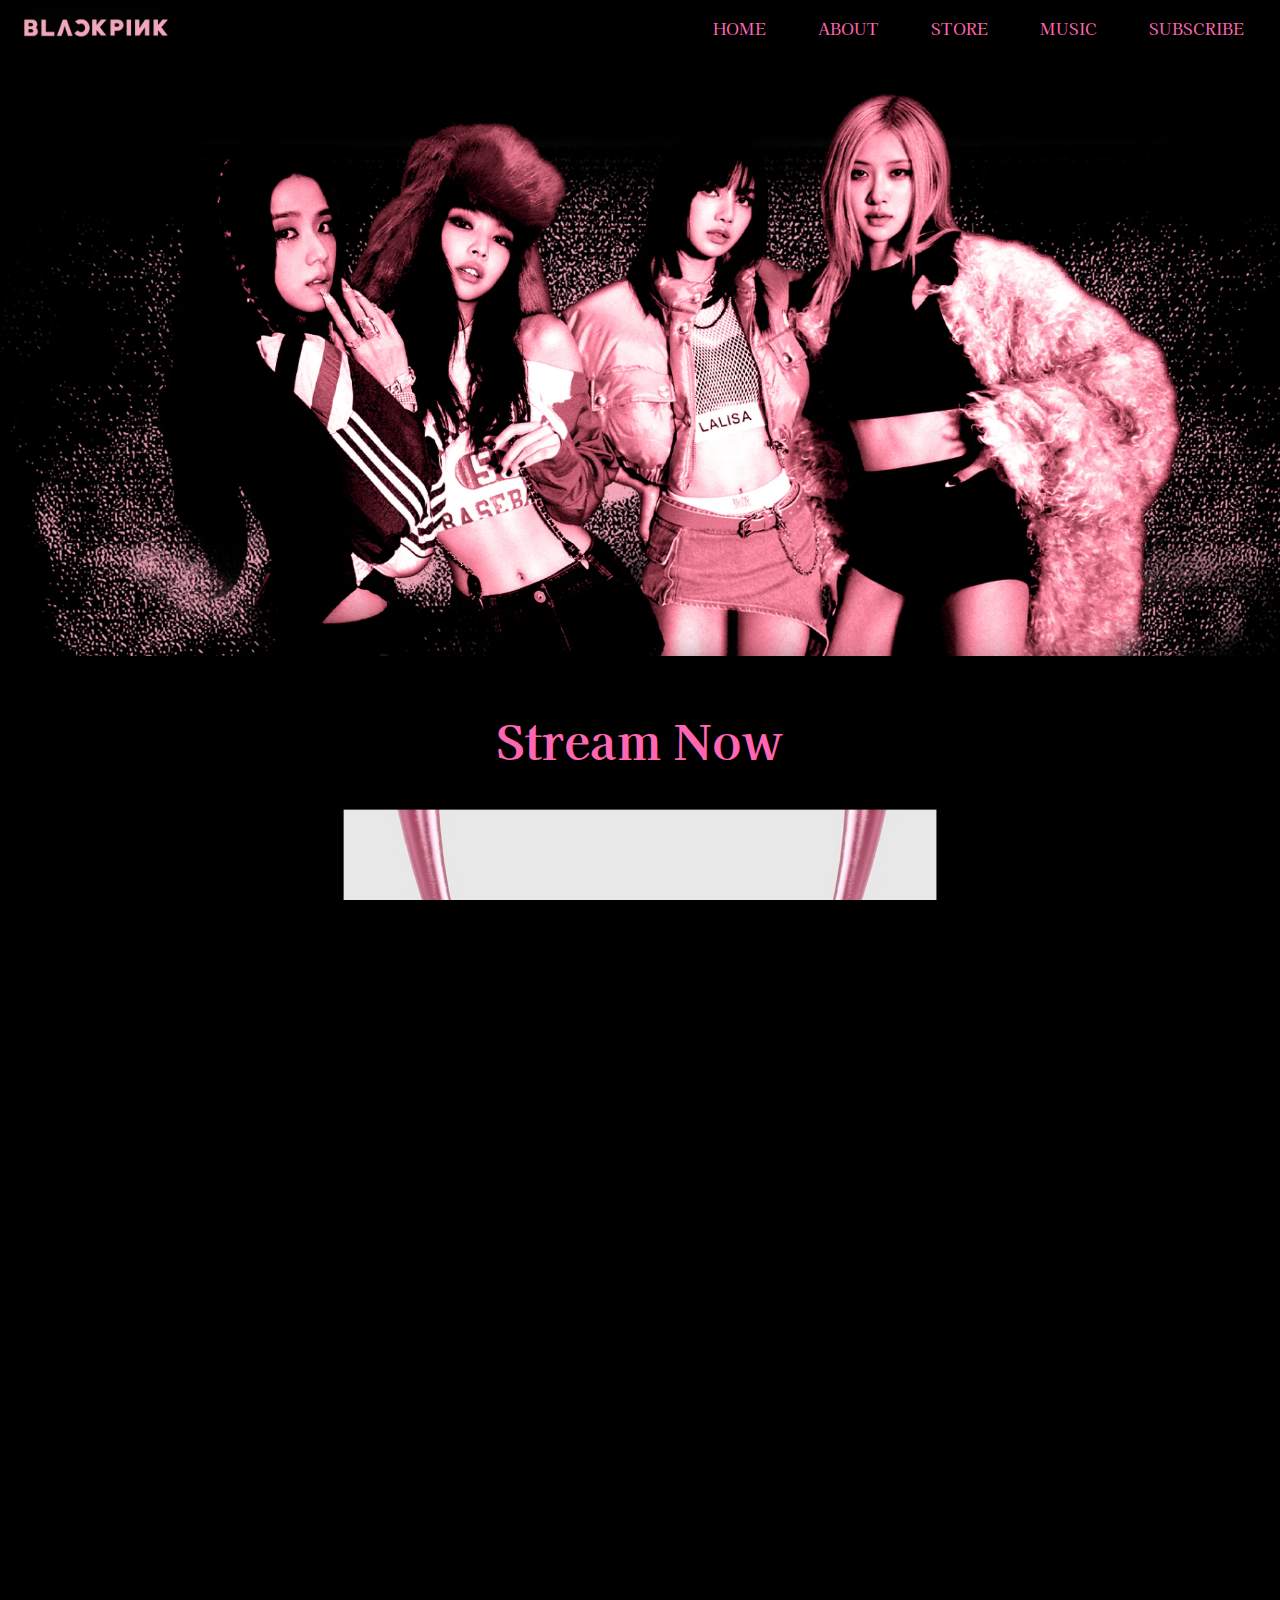
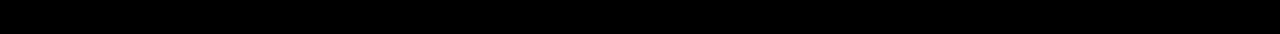
<file: index.html>
<!DOCTYPE html>
<html lang="en">
<head>
    <meta charset="UTF-8">
    <meta name="viewport" content="width=device-width, initial-scale=1.0">
    <title>BLACKPINK</title>
    <link href="https://fonts.googleapis.com/css2?family=Kaisei+Tokumin:wght@400;700&display=swap" rel="stylesheet">
    <link rel="stylesheet" href="style.css">
</head>
<body>


<!-- Navigation -->
<nav>
    <a href="index.html">
        <img src="Images/BLACKPINK-LOGO.jpg" alt="BLACKPINK Logo" class="logo">
    </a>
    <div class="menu-icon" onclick="toggleMenu()">
        &#9776; <!-- Hamburger icon -->
    </div>
    <ul id="nav-menu">
        <li><a href="index.html">HOME</a></li> 
        <li><a href="about.html">ABOUT</a></li>
        <li><a href="store.html">STORE</a></li>
        <li><a href="music.html">MUSIC</a></li>
        <li><a href="subscribe.html">SUBSCRIBE</a></li>
    </ul>
</nav>


<!-- Banner Image -->
<img src="Images/BLACKPINK.png" alt="BLACKPINK Image" width="100%" />

<!-- Stream Now Section -->
<section id="stream-now" class="stream-now-section">
    <h2>Stream Now</h2>
    <!-- Born Pink Image -->
    <img src="Images/Albums/BORN PINK.jpg" alt="Born Pink Album Cover" class="born-pink-img" id="bornPinkImg" />
    <a href="https://www.youtube.com/watch?v=qCDPprTDkJE&list=PLS4jAfE9d3aLoJfkmHvQVmRjHiaYuLBQL" target="_blank" class="stream-button">LISTEN NOW</a>
</section>

<!-- Footer -->
<footer>
    <p>&copy; 2024 BLACKPINK | Made with 🩷 for BLINKS worldwide.</p>   
    <div class="social-links">
        <a href="https://www.instagram.com/BLACKPINKOFFICIAL" target="_blank">
            <img src="Images/Instagram.png" alt="Instagram">
        </a>
        <a href="https://www.twitter.com/BLACKPINK" target="_blank">
            <img src="Images/X.png" alt="Twitter">
        </a>
        <a href="https://www.facebook.com/BLACKPINKOFFICIAL" target="_blank">
            <img src="Images/facebook.png" alt="Facebook">
        </a>
    </div>
</footer>

</footer>
<script>
document.getElementById("bornPinkImg").addEventListener("click", function() {
    window.open("https://www.youtube.com/watch?v=qCDPprTDkJE&list=PLS4jAfE9d3aLoJfkmHvQVmRjHiaYuLBQL", "_blank");
});
function toggleMenu() {
    var menu = document.getElementById("nav-menu");
    menu.classList.toggle("show");
}
</script>

</body>
</html>
</file>
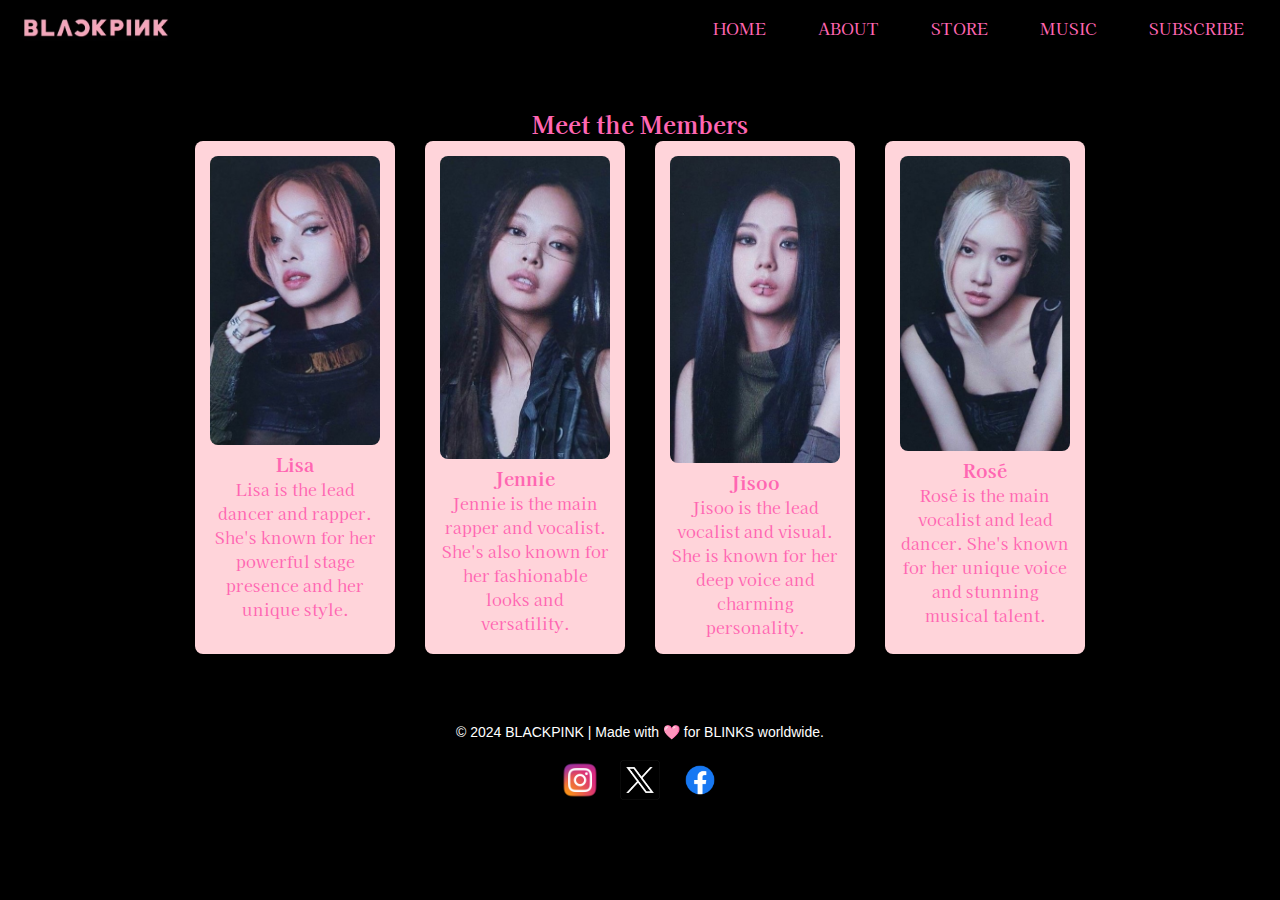
<file: about.html>
<!DOCTYPE html>
<html lang="en">
<head>
    <meta charset="UTF-8">
    <meta name="viewport" content="width=device-width, initial-scale=1.0">
    <title>About BLACKPINK</title>
    <link href="https://fonts.googleapis.com/css2?family=Kaisei+Tokumin:wght@400;700&display=swap" rel="stylesheet">
    <link rel="stylesheet" href="style.css">
</head>
<body>

<!-- Navigation -->
<nav>
    <a href="index.html">
        <img src="Images/BLACKPINK-LOGO.jpg" alt="BLACKPINK Logo" class="logo">
    </a>
    <div class="menu-icon" onclick="toggleMenu()">
        &#9776; <!-- Hamburger icon -->
    </div>
    <ul id="nav-menu">
        <li><a href="index.html">HOME</a></li> 
        <li><a href="about.html">ABOUT</a></li>
        <li><a href="store.html">STORE</a></li>
        <li><a href="music.html">MUSIC</a></li>
        <li><a href="subscribe.html">SUBSCRIBE</a></li>
    </ul>
</nav>

<!-- Video Section: Fullscreen and Loop with Clickable Feature -->
<div class="video-section">
    <div id="video-player"></div>
</div>

<!-- Member Profiles Section -->
<section id="members" class="member-profiles">
    <h2>Meet the Members</h2>
    <div class="profiles">
        <div class="profile">
            <img src="Images/Lisa.jpeg" alt="Lisa" class="profile-img">
            <h3>Lisa</h3>
            <p>Lisa is the lead dancer and rapper. She's known for her powerful stage presence and her unique style.</p>
        </div>
        <div class="profile">
            <img src="Images/Jennie.jpeg" alt="Jennie" class="profile-img">
            <h3>Jennie</h3>
            <p>Jennie is the main rapper and vocalist. She's also known for her fashionable looks and versatility.</p>
        </div>
        <div class="profile">
            <img src="Images/Jisoo.jpeg" alt="Jisoo" class="profile-img">
            <h3>Jisoo</h3>
            <p>Jisoo is the lead vocalist and visual. She is known for her deep voice and charming personality.</p>
        </div>
        <div class="profile">
            <img src="Images/Rose.jpeg" alt="Rosé" class="profile-img">
            <h3>Rosé</h3>
            <p>Rosé is the main vocalist and lead dancer. She's known for her unique voice and stunning musical talent.</p>
        </div>
    </div>
</section>

<!-- Footer -->
<footer>
    <p>&copy; 2024 BLACKPINK | Made with 🩷 for BLINKS worldwide.</p>   
    <div class="social-links">
        <a href="https://www.instagram.com/BLACKPINKOFFICIAL" target="_blank">
            <img src="Images/Instagram.png" alt="Instagram">
        </a>
        <a href="https://www.twitter.com/BLACKPINK" target="_blank">
            <img src="Images/X.png" alt="Twitter">
        </a>
        <a href="https://www.facebook.com/BLACKPINKOFFICIAL" target="_blank">
            <img src="Images/facebook.png" alt="Facebook">
        </a>
    </div>
</footer>

<script>
    // Load the YouTube API
    var tag = document.createElement('script');
    tag.src = "https://www.youtube.com/iframe_api";
    var firstScriptTag = document.getElementsByTagName('script')[0];
    firstScriptTag.parentNode.insertBefore(tag, firstScriptTag);

    var player;
    // Create a YouTube player
    function onYouTubeIframeAPIReady() {
        player = new YT.Player('video-player', {
            height: '500',
            width: '100%',
            videoId: '6apPVWaLdfU',
            playerVars: {
                autoplay: 1,   
                loop: 1,     
                playlist: '6apPVWaLdfU'  // Ensure the video loops
            },
            events: {
                'onReady': onPlayerReady
            }
        });
    }

    function onPlayerReady(event) {
        event.target.playVideo();
    }

    function toggleMenu() {
        var menu = document.getElementById("nav-menu");
        menu.classList.toggle("show"); 
    }
</script>

</body>
</html>
</file>
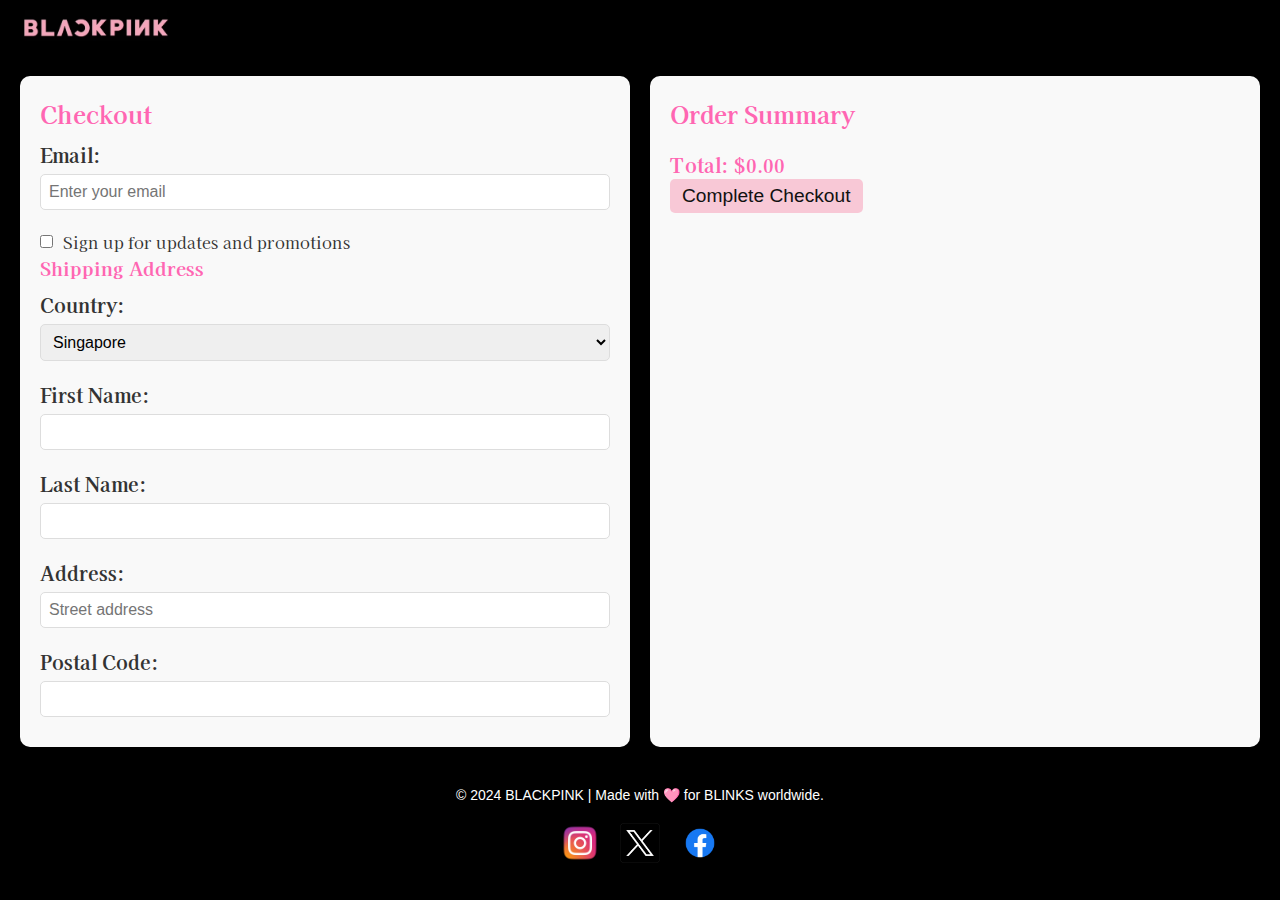
<file: cart.html>
<!DOCTYPE html>
<html lang="en">
<head>
    <meta charset="UTF-8">
    <meta name="viewport" content="width=device-width, initial-scale=1.0">
    <title>Checkout - BLACKPINK Store</title>
    <link href="https://fonts.googleapis.com/css2?family=Kaisei+Tokumin:wght@400;700&display=swap" rel="stylesheet">
    <link rel="stylesheet" href="style.css">
</head>
<body>

<!-- Navigation -->
<nav>
    <a href="index.html" aria-label="BLACKPINK Store Home">
        <img src="Images/BLACKPINK-LOGO.jpg" alt="BLACKPINK Logo" class="logo">
    </a>
</nav>

<!-- Checkout Page Content -->
<div class="checkout-container">
    <!-- Left Section: Express Checkout and Contact/Shipping -->
    <div class="checkout-left" id="checkout-section">
        <h2>Checkout</h2>
        <!-- Contact Information -->
        <section class="contact-info">
            <form id="checkout-form">
                <label for="email">Email:</label>
                <input type="email" id="email" name="email" placeholder="Enter your email" required>
                <div class="checkbox">
                    <input type="checkbox" id="email-updates" name="email-updates">
                    <label for="email-updates">Sign up for updates and promotions</label>
                </div>

                <!-- Shipping Address -->
                <h3>Shipping Address</h3>
                <div class="shipping-address">
                    <label for="country">Country:</label>
                    <select id="country" name="country" required>
                        <option value="Singapore">Singapore</option>
                        <option value="USA">United States</option>
                        <option value="UK">United Kingdom</option>
                    </select>

                    <label for="first-name">First Name:</label>
                    <input type="text" id="first-name" name="first-name" required>

                    <label for="last-name">Last Name:</label>
                    <input type="text" id="last-name" name="last-name" required>

                    <label for="address">Address:</label>
                    <input type="text" id="address" name="address" placeholder="Street address" required>

                    <label for="postal-code">Postal Code:</label>
                    <input type="text" id="postal-code" name="postal-code" required>
                </div>
                <!-- Error message container -->
                <div id="error-message" style="color: red; display: none;"></div>
            </form>
        </section>
    </div>

    <!-- Right Section: Order Summary -->
    <div class="checkout-right" id="order-summary-section">
        <h2>Order Summary</h2>
        <div id="order-items">
            <!-- Dynamically generated items will go here -->
        </div>
        <div class="order-total">
            <p>Total: $<span id="total-fee">0.00</span></p>
            <button class="checkout-btn" id="complete-checkout">Complete Checkout</button>
        </div>
    </div>
</div>

<!-- Thank You Message -->
<div id="thank-you-message" class="thank-you-message" style="display:none;">
    <div class="thank-you-content">
        <h1>Thank You for Your Purchase!</h1>
        <p>Your order is being processed, and we'll send you an email shortly with the details.</p>
        <button id="return-home" onclick="window.location.href='index.html'">Return to Home</button>
    </div>
</div>

<!-- Footer -->
<footer>
    <p>&copy; 2024 BLACKPINK | Made with 🩷 for BLINKS worldwide.</p>   
    <div class="social-links">
        <a href="https://www.instagram.com/BLACKPINKOFFICIAL" target="_blank">
            <img src="Images/Instagram.png" alt="Instagram">
        </a>
        <a href="https://www.twitter.com/BLACKPINK" target="_blank">
            <img src="Images/X.png" alt="Twitter">
        </a>
        <a href="https://www.facebook.com/BLACKPINKOFFICIAL" target="_blank">
            <img src="Images/facebook.png" alt="Facebook">
        </a>
    </div>
</footer>

<script src="js/script.js"></script>
<script src="js/checkout.js"></script>

</body>
</html>
</file>
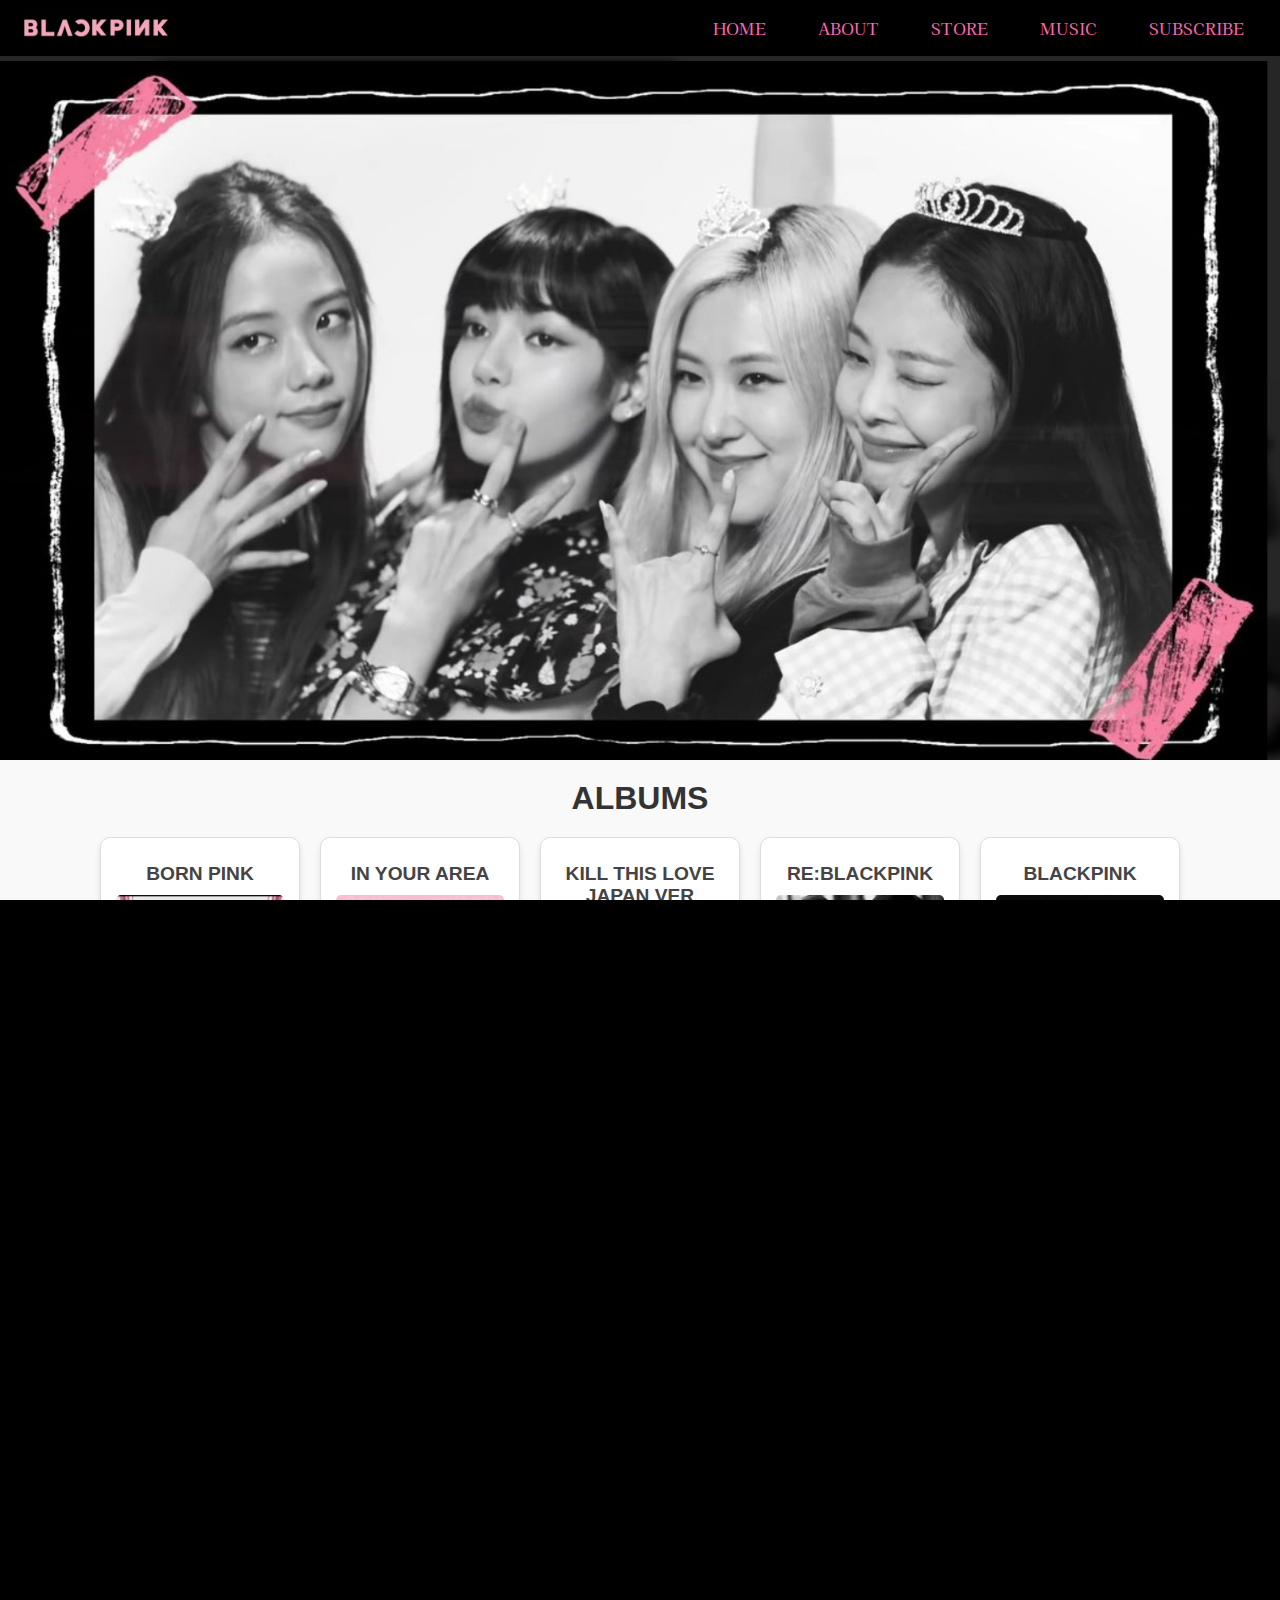
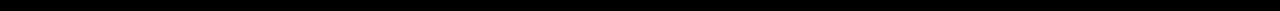
<file: music.html>
<!DOCTYPE html>
<html lang="en">
<head>
    <meta charset="UTF-8">
    <meta name="viewport" content="width=device-width, initial-scale=1.0">
    <title>BLACKPINK Music</title>
    <link href="https://fonts.googleapis.com/css2?family=Kaisei+Tokumin:wght@400;700&display=swap" rel="stylesheet">
    <link rel="stylesheet" href="style.css">
</head>
<body>

<!-- Navigation -->
<nav>
    <a href="index.html">
        <img src="Images/BLACKPINK-LOGO.jpg" alt="BLACKPINK Logo" class="logo">
    </a>
    <div class="menu-icon" onclick="toggleMenu()">
        &#9776; <!-- Hamburger icon -->
    </div>
    <ul id="nav-menu">
        <li><a href="index.html">HOME</a></li> 
        <li><a href="about.html">ABOUT</a></li>
        <li><a href="store.html">STORE</a></li>
        <li><a href="music.html">MUSIC</a></li>
        <li><a href="subscribe.html">SUBSCRIBE</a></li>
    </ul>
</nav>


<!-- Banner Image -->
<img src="Images/musicBP.png" alt="BLACKPINK Image" class="banner-img" />

<!-- Album Section -->
<section id="albums" class="album-section">
    <h2>ALBUMS</h2>
    <div class="albums">
        <a href="https://www.youtube.com/watch?v=qCDPprTDkJE&list=PLS4jAfE9d3aLoJfkmHvQVmRjHiaYuLBQL" target="_blank" class="album-card">
            <h3>BORN PINK</h3>
            <img src="Images/Albums/BORN PINK.jpg" alt="BORN PINK" class="album-cover">
            <p class="album-year">2022</p>
        </a>
        <a href="https://www.youtube.com/watch?v=bwmSjveL3Lc&list=PLZtR7abI0OF9Sgtql_6qj53yJUgL4X16p" target="_blank" class="album-card">
            <h3>IN YOUR AREA</h3>
            <img src="Images/Albums/IN YOUR AREA.jpg" alt="IN YOUR AREA" class="album-cover">
            <p class="album-year">2018</p>
        </a>
        <a href="https://www.youtube.com/watch?v=2S24-y0Ij3Y&list=OLAK5uy_maetTqjROCXs6zif1eheTirJl7_h7Xhc4&index=1" target="_blank" class="album-card">
            <h3>KILL THIS LOVE JAPAN VER</h3>
            <img src="Images/Albums/KILL THIS LOVE JAPAN VER.jpg" alt="KILL THIS LOVE JAPAN VER" class="album-cover">
            <p class="album-year">2019</p>
        </a>
        <a href="https://www.youtube.com/watch?v=Nz99feYEfg8&list=PLilN132h6RP5FgsYisaKB6G1hH9cIjqCf" target="_blank" class="album-card">
            <h3>RE:BLACKPINK</h3>
            <img src="Images/Albums/RE_BLACKPINK.jpg" alt="RE_BLACKPINK" class="album-cover">
            <p class="album-year">2018</p>
        </a>
        <a href="https://www.youtube.com/watch?v=F8c8f2nK82w&list=PLzbGLskt3hhnfTT5pL-qLLVW-wc9B_Aly" target="_blank" class="album-card">
            <h3>BLACKPINK</h3>
            <img src="Images/Albums/BLACKPINK.jpg" alt="BLACKPINK" class="album-cover">
            <p class="album-year">2017</p>
        </a>
        <a href="https://www.youtube.com/watch?v=ei0k_1Uro-U&list=PLUqRuqOtNuOKGJalq030UaILqX36JDFTj" target="_blank" class="album-card">
            <h3>SQUARE TWO</h3>
            <img src="Images/Albums/SQUARE TWO.jpg" alt="SQUARE TWO" class="album-cover">
            <p class="album-year">2016</p>
        </a>
    </div>
</section>




<!-- Footer -->
<footer>
    <p>&copy; 2024 BLACKPINK | Made with 🩷 for BLINKS worldwide.</p>   
    <div class="social-links">
        <a href="https://www.instagram.com/BLACKPINKOFFICIAL" target="_blank">
            <img src="Images/Instagram.png" alt="Instagram">
        </a>
        <a href="https://www.twitter.com/BLACKPINK" target="_blank">
            <img src="Images/X.png" alt="Twitter">
        </a>
        <a href="https://www.facebook.com/BLACKPINKOFFICIAL" target="_blank">
            <img src="Images/facebook.png" alt="Facebook">
        </a>
    </div>
</footer>

<script>
    document.getElementById("featured-song").addEventListener("click", function() {
        window.open("https://www.youtube.com/watch?v=qCDPprTDkJE&list=PLS4jAfE9d3aLoJfkmHvQVmRjHiaYuLBQL", "_blank");
    });
    function toggleMenu() {
    var menu = document.getElementById("nav-menu");
    menu.classList.toggle("show"); 
}
</script>

</body>
</html>
</file>
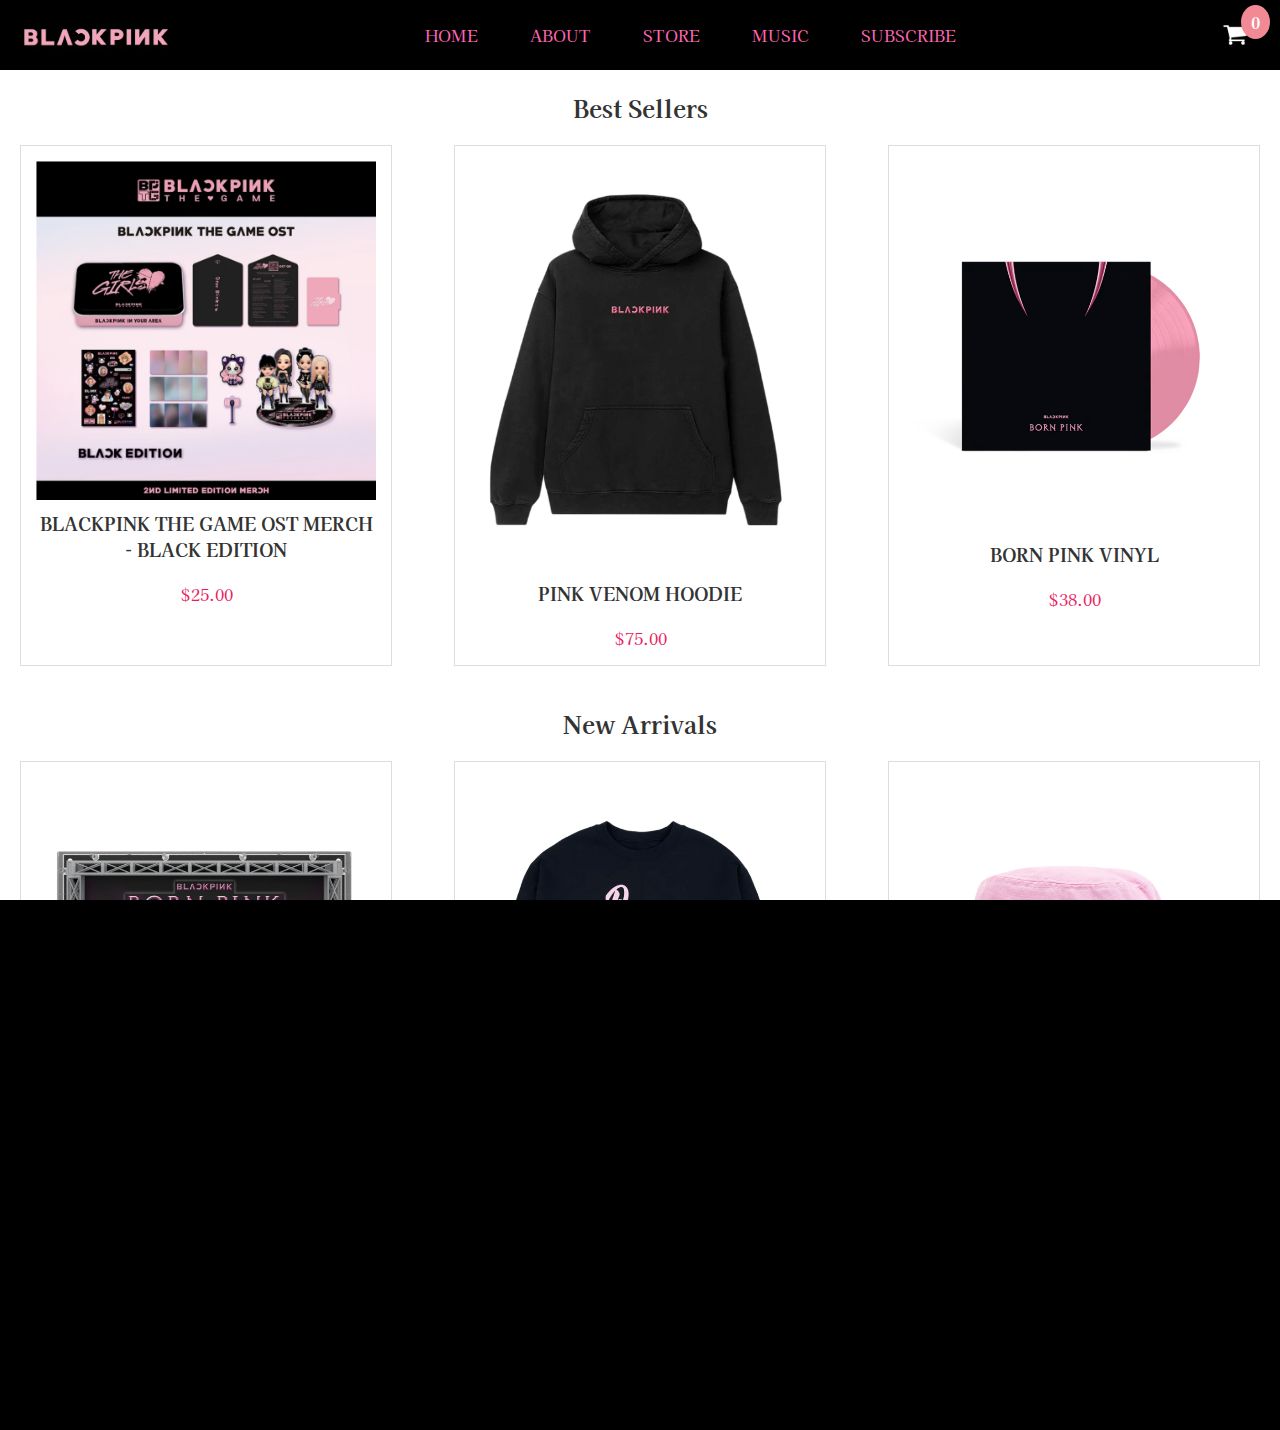
<file: store.html>
<head>
    <meta charset="UTF-8">
    <meta name="viewport" content="width=device-width, initial-scale=1.0">
    <title>BLACKPINK Store</title>
    <link href="https://fonts.googleapis.com/css2?family=Kaisei+Tokumin:wght@400;700&display=swap" rel="stylesheet">
    <link rel="stylesheet" href="style.css">
</head>
<body>

<!-- Navigation -->
<nav>
    <a href="index.html">
        <img src="Images/BLACKPINK-LOGO.jpg" alt="BLACKPINK Logo" class="logo">
    </a>
    <div class="nav-links">
        <ul id="nav-menu">
            <li><a href="index.html">HOME</a></li> 
            <li><a href="about.html">ABOUT</a></li>
            <li><a href="store.html">STORE</a></li>
            <li><a href="music.html">MUSIC</a></li>
            <li><a href="subscribe.html">SUBSCRIBE</a></li>
        </ul>
    </div>
    <div class="cart-icon-container">
        <a href="javascript:void(0)" onclick="showCartConfirmation()">
            <img src="Images/whitecart.png" alt="Cart" class="cart-icon">
            <span id="cart-count">0</span> <!-- Cart item count -->
        </a>
    </div>
    <div class="menu-icon" onclick="toggleMenu()">
        &#9776; <!-- Hamburger icon -->
    </div>
</nav>


<!-- Store Section -->
<section class="store-section">
    <div class="product-section" id="best-sellers">
        <h2>Best Sellers</h2>
        <div class="products">
            <!-- Product Cards -->
            <div class="product-card" onclick="showProductDetail('BLACKPINK THE GAME OST MERCH - BLACK EDITION', 25, 'Images/Products/The game OST.png')">
                <img src="Images/Products/The game OST.png" alt="BLACKPINK THE GAME OST MERCH - BLACK EDITION">
                <h2>BLACKPINK THE GAME OST MERCH - BLACK EDITION</h2>
                <p class="price">$25.00</p>
            </div>
            <div class="product-card" onclick="showProductDetail('PINK VENOM HOODIE', 75, 'Images/Products/Pink venom hoodie front.png')">
                <img src="Images/Products/Pink venom hoodie front.png" alt="PINK VENOM HOODIE">
                <h2>PINK VENOM HOODIE</h2>
                <p class="price">$75.00</p>
            </div>
            <div class="product-card" onclick="showProductDetail('BORN PINK VINYL', 38, 'Images/Products/vinyl.png')">
                <img src="Images/Products/vinyl.png" alt="BORN PINK VINYL">
                <h2>BORN PINK VINYL</h2>
                <p class="price">$38.00</p>
            </div>
        </div>
    </div>

    <div class="product-section" id="new-arrivals">
        <h2>New Arrivals</h2>
        <div class="products">
            <!-- Product Cards -->
            <div class="product-card" onclick="showProductDetail('POP MOMENTS DLX: BLACKPINK - BORN PINK WORLD TOUR', 70, 'Images/Products/POP Moments DLX Front.png')">
                <img src="Images/Products/POP Moments DLX Front.png" alt="POP MOMENTS DLX: BLACKPINK - BORN PINK WORLD TOUR">
                <h2>POP MOMENTS DLX: BLACKPINK - BORN PINK WORLD TOUR</h2>
                <p class="price">$70.00</p>
            </div>
            <div class="product-card" onclick="showProductDetail('BORN PINK HEART GLOBE NAVY CREWNECK', 65, 'Images/Products/Born pink sweater.png')">
                <img src="Images/Products/Born pink sweater.png" alt="BORN PINK HEART GLOBE NAVY CREWNECK">
                <h2>BORN PINK HEART GLOBE NAVY CREWNECK</h2>
                <p class="price">$65.00</p>
            </div>
            <div class="product-card" onclick="showProductDetail('ENCORE PINK BUCKET HAT', 40, 'Images/Products/Blackpink Hat.png')">
                <img src="Images/Products/Blackpink Hat.png" alt="ENCORE PINK BUCKET HAT">
                <h2>ENCORE PINK BUCKET HAT</h2>
                <p class="price">$40.00</p>
            </div>
        </div>
    </div>
</section>

<!-- Popup for Product Detail -->
<div class="overlay" id="overlay" onclick="closePopup()"></div>
<div class="product-detail-popup" id="productDetailPopup">
    <img id="popupImage" alt="Product Image">
    <h2 id="popupTitle"></h2>
    <p class="price" id="popupPrice"></p>
    <button class="add-to-cart-btn" id="addToCartButton" onclick="addToCart()">Add to Cart</button>
    <button class="close-popup" onclick="closePopup()">Close</button>
</div>

<!-- Cart Confirmation Popup -->
<div id="cartConfirmationPopup" class="cart-confirmation-popup">
    <div class="cart-header">
        <h2>YOUR CART</h2>
        <button class="close-popup" onclick="closeCartPopup()">X</button>
    </div>
    <div id="cartItemList" class="cart-item-list"></div>
    <div class="cart-footer">
        <p>Total: $<span id="totalPrice">0.00</span></p>
        <button id="continueShoppingButton" class="continue-shopping-btn">Continue Shopping</button>
        <button id="goToCartButton" class="go-to-cart-btn">Go to Cart</button>
    </div>
</div>

<!-- Footer -->
<footer>
    <p>&copy; 2024 BLACKPINK | Made with 🩷 for BLINKS worldwide.</p>   
    <div class="social-links">
        <a href="https://www.instagram.com/BLACKPINKOFFICIAL" target="_blank">
            <img src="Images/Instagram.png" alt="Instagram">
        </a>
        <a href="https://www.twitter.com/BLACKPINK" target="_blank">
            <img src="Images/X.png" alt="Twitter">
        </a>
        <a href="https://www.facebook.com/BLACKPINKOFFICIAL" target="_blank">
            <img src="Images/facebook.png" alt="Facebook">
        </a>
    </div>
</footer>


<script src="js/script.js"></script>

<script>
    document.getElementById("featured-song").addEventListener("click", function() {
        window.open("https://www.youtube.com/watch?v=qCDPprTDkJE&list=PLS4jAfE9d3aLoJfkmHvQVmRjHiaYuLBQL", "_blank");
    });
    function toggleMenu() {
        var menu = document.getElementById("nav-menu");
        menu.classList.toggle("show"); 
    }
</script>

</body>
</html>
</file>
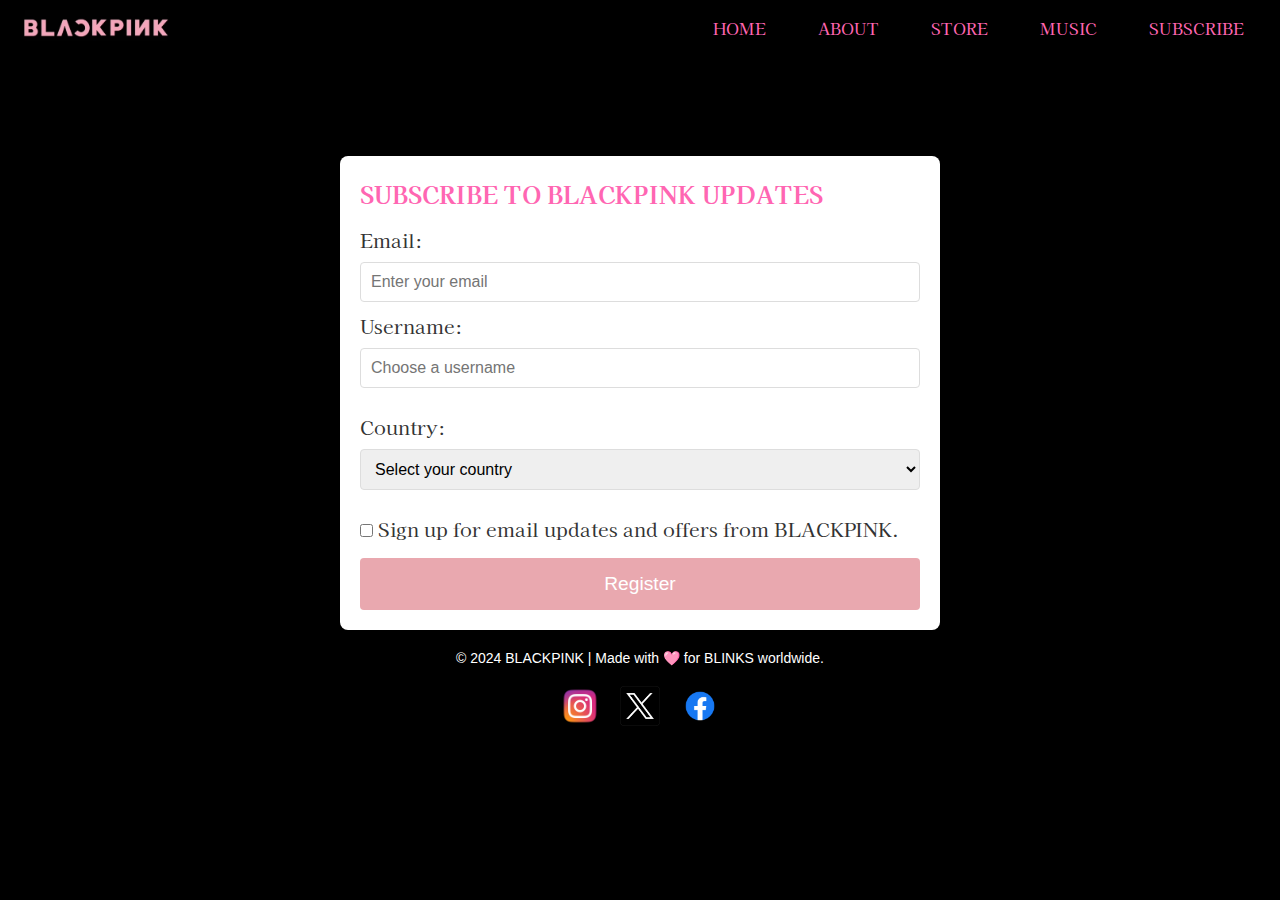
<file: subscribe.html>
<!DOCTYPE html>
<html lang="en">
<head>
    <meta charset="UTF-8">
    <meta name="viewport" content="width=device-width, initial-scale=1.0">
    <title>Subscribe - BLACKPINK</title>
    <link href="https://fonts.googleapis.com/css2?family=Kaisei+Tokumin:wght@400;700&display=swap" rel="stylesheet">
    <link rel="stylesheet" href="style.css">
</head>
<body>

<!-- Navigation -->
<nav>
    <a href="index.html">
        <img src="Images/BLACKPINK-LOGO.jpg" alt="BLACKPINK Logo" class="logo">
    </a>
    <div class="menu-icon" onclick="toggleMenu()">
        &#9776; <!-- Hamburger icon -->
    </div>
    <ul id="nav-menu">
        <li><a href="index.html">HOME</a></li> 
        <li><a href="about.html">ABOUT</a></li>
        <li><a href="store.html">STORE</a></li>
        <li><a href="music.html">MUSIC</a></li>
        <li><a href="subscribe.html">SUBSCRIBE</a></li>
    </ul>
</nav>


<!-- Subscribe Section -->
<section class="subscribe-section">
    <h2>SUBSCRIBE TO BLACKPINK UPDATES</h2>
    <form id="subscribe-form">
        <div class="form-group">
            <label for="email">Email:</label>
            <input type="email" id="email" name="email" required placeholder="Enter your email">
            <label for="username">Username:</label>
            <input type="text" id="username" name="username" required placeholder="Choose a username">
        </div>

        <div class="form-group">
            <label for="country">Country:</label>
            <select id="country" name="country" required>
                <option value="" disabled selected>Select your country</option>
                <option value="afghanistan">Afghanistan</option>
                <option value="albania">Albania</option>
                <option value="algeria">Algeria</option>
                <option value="andorra">Andorra</option>
                <option value="angola">Angola</option>
                <option value="antigua-barbuda">Antigua and Barbuda</option>
                <option value="argentina">Argentina</option>
                <option value="armenia">Armenia</option>
                <option value="australia">Australia</option>
                <option value="austria">Austria</option>
                <option value="azerbaijan">Azerbaijan</option>
                <option value="bahamas">Bahamas</option>
                <option value="bahrain">Bahrain</option>
                <option value="bangladesh">Bangladesh</option>
                <option value="barbados">Barbados</option>
                <option value="belarus">Belarus</option>
                <option value="belgium">Belgium</option>
                <option value="belize">Belize</option>
                <option value="benin">Benin</option>
                <option value="bhutan">Bhutan</option>
                <option value="bolivia">Bolivia</option>
                <option value="bosnia-herzegovina">Bosnia and Herzegovina</option>
                <option value="botswana">Botswana</option>
                <option value="brazil">Brazil</option>
                <option value="brunei">Brunei</option>
                <option value="bulgaria">Bulgaria</option>
                <option value="burkina-faso">Burkina Faso</option>
                <option value="burundi">Burundi</option>
                <option value="cabo-verde">Cabo Verde</option>
                <option value="cambodia">Cambodia</option>
                <option value="cameroon">Cameroon</option>
                <option value="canada">Canada</option>
                <option value="central-african-republic">Central African Republic</option>
                <option value="chad">Chad</option>
                <option value="chile">Chile</option>
                <option value="china">China</option>
                <option value="colombia">Colombia</option>
                <option value="comoros">Comoros</option>
                <option value="congo">Congo</option>
                <option value="costa-rica">Costa Rica</option>
                <option value="croatia">Croatia</option>
                <option value="cuba">Cuba</option>
                <option value="cyprus">Cyprus</option>
                <option value="czech-republic">Czech Republic</option>
                <option value="democratic-republic-of-the-congo">Democratic Republic of the Congo</option>
                <option value="denmark">Denmark</option>
                <option value="djibouti">Djibouti</option>
                <option value="dominica">Dominica</option>
                <option value="dominican-republic">Dominican Republic</option>
                <option value="ecuador">Ecuador</option>
                <option value="egypt">Egypt</option>
                <option value="el-salvador">El Salvador</option>
                <option value="equatorial-guinea">Equatorial Guinea</option>
                <option value="eritrea">Eritrea</option>
                <option value="estonia">Estonia</option>
                <option value="eswatini">Eswatini</option>
                <option value="ethiopia">Ethiopia</option>
                <option value="fiji">Fiji</option>
                <option value="finland">Finland</option>
                <option value="france">France</option>
                <option value="gabon">Gabon</option>
                <option value="gambia">Gambia</option>
                <option value="georgia">Georgia</option>
                <option value="germany">Germany</option>
                <option value="ghana">Ghana</option>
                <option value="greece">Greece</option>
                <option value="grenada">Grenada</option>
                <option value="guatemala">Guatemala</option>
                <option value="guinea">Guinea</option>
                <option value="guinea-bissau">Guinea-Bissau</option>
                <option value="guyana">Guyana</option>
                <option value="haiti">Haiti</option>
                <option value="honduras">Honduras</option>
                <option value="hungary">Hungary</option>
                <option value="iceland">Iceland</option>
                <option value="india">India</option>
                <option value="indonesia">Indonesia</option>
                <option value="iran">Iran</option>
                <option value="iraq">Iraq</option>
                <option value="ireland">Ireland</option>
                <option value="israel">Israel</option>
                <option value="italy">Italy</option>
                <option value="jamaica">Jamaica</option>
                <option value="japan">Japan</option>
                <option value="jordan">Jordan</option>
                <option value="kazakhstan">Kazakhstan</option>
                <option value="kenya">Kenya</option>
                <option value="kiribati">Kiribati</option>
                <option value="korea-north">North Korea</option>
                <option value="korea-south">South Korea</option>
                <option value="kosovo">Kosovo</option>
                <option value="kuwait">Kuwait</option>
                <option value="kyrgyzstan">Kyrgyzstan</option>
                <option value="laos">Laos</option>
                <option value="latvia">Latvia</option>
                <option value="lebanon">Lebanon</option>
                <option value="lesotho">Lesotho</option>
                <option value="liberia">Liberia</option>
                <option value="libya">Libya</option>
                <option value="liechtenstein">Liechtenstein</option>
                <option value="lithuania">Lithuania</option>
                <option value="luxembourg">Luxembourg</option>
                <option value="madagascar">Madagascar</option>
                <option value="malawi">Malawi</option>
                <option value="malaysia">Malaysia</option>
                <option value="maldives">Maldives</option>
                <option value="mali">Mali</option>
                <option value="malta">Malta</option>
                <option value="marshall-islands">Marshall Islands</option>
                <option value="mauritania">Mauritania</option>
                <option value="mauritius">Mauritius</option>
                <option value="mexico">Mexico</option>
                <option value="micronesia">Micronesia</option>
                <option value="moldova">Moldova</option>
                <option value="monaco">Monaco</option>
                <option value="mongolia">Mongolia</option>
                <option value="montenegro">Montenegro</option>
                <option value="morocco">Morocco</option>
                <option value="mozambique">Mozambique</option>
                <option value="myanmar">Myanmar</option>
                <option value="namibia">Namibia</option>
                <option value="nauru">Nauru</option>
                <option value="nepal">Nepal</option>
                <option value="netherlands">Netherlands</option>
                <option value="new-zealand">New Zealand</option>
                <option value="nicaragua">Nicaragua</option>
                <option value="niger">Niger</option>
                <option value="nigeria">Nigeria</option>
                <option value="north-macedonia">North Macedonia</option>
                <option value="norway">Norway</option>
                <option value="oman">Oman</option>
                <option value="pakistan">Pakistan</option>
                <option value="palau">Palau</option>
                <option value="panama">Panama</option>
                <option value="papua-new-guinea">Papua New Guinea</option>
                <option value="paraguay">Paraguay</option>
                <option value="peru">Peru</option>
                <option value="philippines">Philippines</option>
                <option value="poland">Poland</option>
                <option value="portugal">Portugal</option>
                <option value="qatar">Qatar</option>
                <option value="romania">Romania</option>
                <option value="russia">Russia</option>
                <option value="rwanda">Rwanda</option>
                <option value="saint-kitts-and-nevis">Saint Kitts and Nevis</option>
                <option value="saint-lucia">Saint Lucia</option>
                <option value="saint-vincent-and-the-grenadines">Saint Vincent and the Grenadines</option>
                <option value="samoa">Samoa</option>
                <option value="san-marino">San Marino</option>
                <option value="sao-tome-and-principe">Sao Tome and Principe</option>
                <option value="saudi-arabia">Saudi Arabia</option>
                <option value="senegal">Senegal</option>
                <option value="serbia">Serbia</option>
                <option value="seychelles">Seychelles</option>
                <option value="sierra-leone">Sierra Leone</option>
                <option value="singapore">Singapore</option>
                <option value="slovakia">Slovakia</option>
                <option value="slovenia">Slovenia</option>
                <option value="solomon-islands">Solomon Islands</option>
                <option value="somalia">Somalia</option>
                <option value="south-africa">South Africa</option>
                <option value="south-sudan">South Sudan</option>
                <option value="spain">Spain</option>
                <option value="sri-lanka">Sri Lanka</option>
                <option value="sudan">Sudan</option>
                <option value="suriname">Suriname</option>
                <option value="sweden">Sweden</option>
                <option value="switzerland">Switzerland</option>
                <option value="syria">Syria</option>
                <option value="taiwan">Taiwan</option>
                <option value="tajikistan">Tajikistan</option>
                <option value="tanzania">Tanzania</option>
                <option value="thailand">Thailand</option>
                <option value="timor-leste">Timor-Leste</option>
                <option value="togo">Togo</option>
                <option value="tonga">Tonga</option>
                <option value="trinidad-and-tobago">Trinidad and Tobago</option>
                <option value="tunisia">Tunisia</option>
                <option value="turkey">Turkey</option>
                <option value="turkmenistan">Turkmenistan</option>
                <option value="tuvalu">Tuvalu</option>
                <option value="uganda">Uganda</option>
                <option value="ukraine">Ukraine</option>
                <option value="united-arab-emirates">United Arab Emirates</option>
                <option value="united-kingdom">United Kingdom</option>
                <option value="united-states">United States</option>
                <option value="uruguay">Uruguay</option>
                <option value="uzbekistan">Uzbekistan</option>
                <option value="vanuatu">Vanuatu</option>
                <option value="vatican-city">Vatican City</option>
                <option value="venezuela">Venezuela</option>
                <option value="vietnam">Vietnam</option>
                <option value="yemen">Yemen</option>
                <option value="zambia">Zambia</option>
                <option value="zimbabwe">Zimbabwe</option>
            </select>
        </div>

        <div class="form-group">
            <label>
                <input type="checkbox" id="updates" name="updates">
                Sign up for email updates and offers from BLACKPINK.
            </label>
        </div>

        <button type="submit" class="register-button">Register</button>
    </form>
    <div id="thank-you-message" style="display: none; margin-top: 20px; color: green; font-size: 1.2em;"></div>
</section>

<script src="js/thankyou.js"></script>


<footer>
    <p>&copy; 2024 BLACKPINK | Made with 🩷 for BLINKS worldwide.</p>   
    <div class="social-links">
        <a href="https://www.instagram.com/BLACKPINKOFFICIAL" target="_blank">
            <img src="Images/Instagram.png" alt="Instagram">
        </a>
        <a href="https://www.twitter.com/BLACKPINK" target="_blank">
            <img src="Images/X.png" alt="Twitter">
        </a>
        <a href="https://www.facebook.com/BLACKPINKOFFICIAL" target="_blank">
            <img src="Images/facebook.png" alt="Facebook">
        </a>
    </div>
</footer>


<script>
    function toggleMenu() {
    var menu = document.getElementById("nav-menu");
    menu.classList.toggle("show"); 
}
</script>


</body>
</html>
</file>
<file: style.css>
* {
    margin: 0;
    padding: 0;
    box-sizing: border-box;
}

html, body {
    height: 100%;
    margin: 0;
    overflow-x: hidden; 
}

body {
    font-family: 'Kaisei Tokumin', serif;
    background-color: #000000;
    color: #ff66b2;
    display: flex;
    flex-direction: column;
    min-height: 100vh; 
    overflow-y: auto; 
}
nav {
    display: flex;
    justify-content: space-between;
    align-items: center;
    padding: 10px 20px;
    background-color: #000000;
}

nav .logo {
    width: 150px; 
}

nav ul {
    list-style: none;
    display: flex;
    gap: 20px;
    margin: 0;
}


nav ul li a {
    color: #ff66b2;
    text-decoration: none;
    padding: 8px 16px;
}

/* Hamburger Menu Icon */
nav .menu-icon {
    display: none;
    font-size: 30px;
    cursor: pointer;
    color: #ff66b2;
}

/* Media Query for Smaller Screens */
@media (max-width: 768px) {
    nav ul {
        display: none;
        width: 100%;
        text-align: center;
        position: absolute;
        top: 60px; 
        left: 0;
        background-color: #333;
        margin: 0;
        padding: 0;
    }

    nav ul li {
        display: block;
        padding: 10px 0;
    }

    nav .menu-icon {
        display: block;
    }

    nav ul.show {
        display: block; 
    }
}

/* Cart Icon Container */
.cart-icon-container {
    display: flex;
    justify-content: center;
    align-items: center;
    position: relative; 
}

/* Cart Icon Styles */
.cart-icon {
    width: 50px; 
    height: auto; 
}

/* Cart Count Badge Styles */
#cart-count {
    position: absolute;
    top: -5px;
    right: -10px;
    background-color: #f18a95;
    color: white;
    font-size: 1rem;
    font-weight: bold;
    border-radius: 50%;
    padding: 5px 10px;
    min-width: 20px;
    text-align: center;
}
.stream-now-section {
    padding: 3em 1em;
    text-align: center;
    background-color: rgba(0, 0, 0, 0.7);
    color: #ffffff;
}

.stream-now-section h2 {
    font-size: 3em;
    color: #ff66b2;
}

.stream-button {
    background-color: #ff66b2;
    color: white;
    padding: 1em 2em;
    font-size: 1.2em;
    font-weight: bold;
    border-radius: 5px;
    transition: background-color 0.3s;
}

.stream-button:hover {
    background-color: #d14b8b;
}


.fullscreen-video {
    width: 100%;
    height: 100%;
    object-fit: cover;  
    position: fixed;  
    top: 0;
    left: 0;
    z-index: -1;  
}

.born-pink-img {
    display: block;
    margin: 2em auto;
    width: 60%;
    max-width: 600px;
}

.member-profiles {
    text-align: center;
    padding: 50px 10px;
    background-color: #000000;
    margin-top: 0;  
}

.profiles {
    display: flex;
    justify-content: center;
    flex-wrap: wrap;
    gap: 30px;
}

.profile {
    width: 200px;
    text-align: center;
    background-color: #ffd4da;
    padding: 15px;
    border-radius: 8px;
    box-shadow: 0 2px 8px rgba(0, 0, 0, 0.1);
    transition: transform 0.3s ease;
}

.profile:hover {
    transform: scale(1.05);
}

.profile-img {
    width: 100%;
    height: auto;
    border-radius: 8px;
}



/* Store Section */
.store-section {
    padding: 20px;
    background-color: #fff;
}

.product-section {
    margin-bottom: 40px;
}

.product-section h2 {
    font-size: 24px;
    margin-bottom: 20px;
    color: #333;
    text-align: center;
}

/* Product Layout */
.products {
    display: flex;
    flex-wrap: wrap;
    justify-content: space-between;
    gap: 20px; 
}

/* Product Cards */
.product-card {
    background-color: #fff;
    border: 1px solid #ddd;
    padding: 15px;
    width: 30%; 
    text-align: center;
    box-sizing: border-box;
    min-width: 250px; 
    transition: width 0.3s ease;
}

.product-card img {
    max-width: 100%;
    height: auto;
}

.product-card h2 {
    font-size: 18px;
    color: #333;
    margin-top: 10px;
}

.product-card .price {
    font-size: 16px;
    color: #E91E63;
    margin-top: 10px;
}

.product-card a {
    text-decoration: none;
    color: inherit;
}



@media (max-width: 768px) {
    .product-card {
        width: 48%; 
    }
}


@media (max-width: 480px) {
    .product-card {
        width: 100%; 
    }
}



/* Featured Song */
.featured-song {
    text-align: center;
    margin-bottom: 2em;
}

.featured-song h2 {
    font-size: 2em;
    margin-bottom: 1em;
}

.song-card {
    display: flex;
    justify-content: center;
    align-items: center;
    gap: 20px;
}

.album-cover {
    width: 200px;
    height: 200px;
    border-radius: 8px;
    object-fit: cover;
}

.song-info h3 {
    font-size: 1.5em;
    color: #ff66b2;
}

audio {
    margin-top: 1em;
    width: 100%;
}

/* Album Section */
.album-section {
    text-align: center;
    background-color: #f9f9f9; 
    padding: 20px;
    font-family: Arial, sans-serif;
}

.album-section h2 {
    font-size: 2em;
    margin-bottom: 20px;
    color: #333;
}

.albums {
    display: flex;
    flex-wrap: wrap;
    justify-content: center;
    gap: 20px;
}

.album-card {
    background: white;
    border: 1px solid #ddd;
    border-radius: 10px;
    box-shadow: 0 4px 6px rgba(0, 0, 0, 0.1);
    padding: 15px;
    text-align: center;
    width: 200px;
    transition: transform 0.3s, box-shadow 0.3s;
    text-decoration: none; 
    color: inherit;     
    display: inline-block; 
}

.album-card h3 {
    font-size: 1.2em;
    margin: 10px 0;
    color: #444;
}

.album-card img {
    width: 100%;
    border-radius: 5px;
}

.album-card:hover {
    transform: translateY(-5px);
    box-shadow: 0 8px 15px rgba(0, 0, 0, 0.2);
}


/* Subscribe Section */
.subscribe-section {
    width: 100%;
    max-width: 600px;
    margin: 0 auto;
    padding: 20px;
    background-color: #fff;
    border-radius: 8px;
    box-shadow: 0 4px 8px rgba(0, 0, 0, 0.1);
    margin-top: 100px; 
}

.form-group {
    margin: 15px 0;
}

label {
    display: block;
    font-size: 1.2rem;
    color: #333;
}

input[type="email"],
input[type="text"],
select {
    width: 100%; 
    padding: 10px; 
    margin-top: 8px; 
    margin-bottom: 10px; 
    border: 1px solid #ddd; 
    border-radius: 4px; 
    font-size: 1rem; 
    transition: background-color 0.3s, color 0.3s;
}


input[type="email"]:focus,
input[type="text"]:focus,
select:focus {
    border-color: #e9a8af; /* Pink border on focus */
    outline: none; 
}

/* Hover styles for email, username, and country (select) inputs */
input[type="email"]:hover,
input[type="text"]:hover,
select:hover {
    background-color: #e9a8af; 
    color: white; 
}



.register-button {
    display: block;
    width: 100%;
    padding: 15px;
    background-color: #e9a8af; 
    color: #fff;
    font-size: 1.2rem;
    border: none;
    border-radius: 4px;
    cursor: pointer;
    transition: background-color 0.3s;
}

.register-button:hover {
    background-color: #f18c9e; 
}

.quantity-controls {
    display: flex;
    align-items: center;
}

.product-detail-popup, .cart-popup {
    position: fixed;
    top: 0;
    left: 0;
    width: 100%;
    height: 100%;
    z-index: 1000;
    background: white;
    box-shadow: 0px 4px 6px rgba(0, 0, 0, 0.1);
    padding: 30px;
    text-align: center;
    overflow-y: auto;
}


.product-detail-popup {
    display: none; 
}

.product-detail-popup img {
    max-width: 80%;
    height: auto;
    margin-bottom: 20px;
}

.close-popup, .add-to-cart-btn, .checkout-btn {
    padding: 10px 20px;
    font-size: 16px;
    cursor: pointer;
    border-radius: 5px;
}

.close-popup {
    background: #000;
    color: #fff;
    border: none;
}

.add-to-cart-btn {
    background-color: #ff4081;
    color: white;
    border: none;
    margin-top: 20px;
}


/* Cart Confirmation Popup */
.cart-confirmation-popup {
    visibility: hidden; 
    opacity: 0; 
    position: fixed;
    top: 0;
    left: 0;
    width: 100%;
    height: 100%;
    background-color: rgba(0, 0, 0, 0.5); 
    transition: visibility 0s, opacity 0.3s ease-in-out; 
    z-index: 1000; 
}

/* Show the cart popup */
.cart-confirmation-popup.show {
    visibility: visible;
    opacity: 1;
}

/* Cart Header and Footer */
.cart-header, .cart-footer {
    display: flex;
    justify-content: space-between;
    align-items: center;
    padding: 12px 20px;
    background-color: #111;
    border-radius: 8px;
    color: #f8c8d6;
    box-shadow: 0 2px 4px rgba(0, 0, 0, 0.5);
}

.cart-header h2, .cart-footer p {
    margin: 0;
}

.cart-header .close-popup {
    background: transparent;
    border: none;
    color: white;
    font-size: 1.5rem;
    cursor: pointer;
    transition: color 0.3s;
}

.cart-header .close-popup:hover {
    color: #f8c8d6;
}

/* Cart Items */
.cart-item-list {
    margin-top: 20px;
    padding: 20px;
    background: #222;
    border-radius: 8px;
    overflow-y: auto;
    max-height: 400px;
}

.cart-item {
    display: flex;
    align-items: center;
    margin-bottom: 15px;
    border-bottom: 1px solid #333;
    padding-bottom: 15px;
}

.cart-item img {
    width: 60px;
    height: 60px;
    object-fit: cover;
    margin-right: 15px;
    border-radius: 5px;
}

.cart-item .item-name {
    flex-grow: 1;
    font-size: 1.3rem;
    color: #f8c8d6;
}

/* General Button Styles */
.quantity-btn, .checkout-btn, .continue-shopping-btn, .go-to-cart-btn,
.add-to-cart-btn, .product-detail-popup button {
    border: none;
    padding: 6px 12px;
    cursor: pointer;
    font-size: 1.2rem;
    border-radius: 5px;
    transition: background 0.3s ease;
}

/* Quantity Button */
.quantity-btn {
    background-color: #f8c8d6;
    color: #111;
}

.quantity-btn:hover {
    background-color: #d47b99;
}



/* Checkout, Continue Shopping, and Go To Cart Buttons */
.checkout-btn, .continue-shopping-btn, .go-to-cart-btn {
    background-color: #f8c8d6;
    color: #111;
}

.checkout-btn:hover, .continue-shopping-btn:hover, .go-to-cart-btn:hover {
    background-color: #d47b99;
}

/* Ensure no changes to size or padding on hover */
.checkout-btn, .continue-shopping-btn, .go-to-cart-btn {
    transition: background 0.3s ease;
}





/* Product Detail Popup */
.product-detail-popup {
    display: flex;
    flex-direction: column;
    justify-content: space-between; 
    align-items: center;
    position: fixed;
    top: 50%;
    left: 50%;
    transform: translate(-50%, -50%);
    background-color: #000;
    padding: 20px;
    border-radius: 10px;
    z-index: 1001;
    width: 80%;
    max-width: 500px;
    height: auto; 
    max-height: 80vh; 
    overflow-y: auto; 
}

/* Popup content: Ensures content stays centered and flexible */
.popup-content {
    flex-grow: 1; 
    display: flex;
    justify-content: center; 
    align-items: center;
    text-align: center;
}

/* Text at the bottom */
.popup-text {
    align-self: flex-end; 
    color: #fff; 
    text-align: center; 
    margin-top: 20px; 
    padding-bottom: 10px; 
}

/* Cart Item Styles */
.cart-item {
    position: relative;
}

/* checkout */
.checkout-container {
    display: flex;
    flex-wrap: wrap;
    gap: 20px;
    padding: 20px;
}

.checkout-left, .checkout-right {
    flex: 1;
    padding: 20px;
    background: #f9f9f9;
    border-radius: 10px;
    box-shadow: 0 2px 5px rgba(0, 0, 0, 0.1);
}

.express-options {
    display: flex;
    gap: 10px;
    margin: 10px 0;
}

.express-btn {
    padding: 10px;
    border: none;
    border-radius: 5px;
    cursor: pointer;
    color: #fff;
    font-weight: bold;
}

.shop-pay { background-color: #5A31F4; }
.paypal { background-color: #FFC439; }
.google-pay { background-color: #000; }

.shipping-address label, .contact-info label {
    display: block;
    margin-top: 10px;
    font-weight: bold;
}

.shipping-address input, .contact-info input, .shipping-address select {
    width: 100%;
    padding: 8px;
    margin-top: 5px;
    border: 1px solid #ddd;
    border-radius: 5px;
}

.order-total {
    margin-top: 20px;
    font-size: 1.2rem;
    font-weight: bold;
}

/* Align the checkbox and label horizontally */
.checkbox {
    display: flex;
    align-items: center; 
    gap: 10px; 
    margin-top: 10px; 
}

/* Style the checkbox */
.checkbox input[type="checkbox"] {
    width: auto; 
    height: auto; 
    margin: 0; 
}

/* Style the label text */
.checkbox label {
    font-size: 1rem; 
    font-weight: normal; 
    margin: 0; 
}

/* General styles for remove-item */
.remove-item {
    background-color: #C2185B;
    color: white;
    border: none;
    padding: 8px 12px;
    cursor: pointer;
    font-size: 14px;
    position: absolute;
    top: 5px;
    right: 10px;
    z-index: 10; 
}

.remove-item:hover {
    background-color: #9C1B3B;
}

/* Fix for smaller screens */
@media (max-width: 768px) {
    .cart-item {
        display: flex;
        flex-direction: column; 
        align-items: flex-start; 
        position: relative; 
    }

    .remove-item {
        position: static; 
        margin-top: 10px; 
        align-self: flex-end; 
    }
}



.overlay {
    position: fixed;
    top: 0;
    left: 0;
    width: 100%;
    height: 100%;
    background-color: rgba(0, 0, 0, 0.6);
    display: none;
    z-index: 999;
}


.order-item {
    display: flex;
    margin-bottom: 20px;
    border-bottom: 1px solid #ccc;
    padding-bottom: 10px;
}

.order-item-image img {
    width: 100px;
    height: 100px;
    object-fit: cover;
    margin-right: 20px;
}

.order-item-details {
    flex: 1;
}

.order-item-details p {
    margin: 5px 0;
    font-size: 14px;
}

#total-fee {
    font-size: 18px;
    font-weight: bold;
}


/* Content container styling */
.thank-you-content {
    padding: 40px;
    background-color: rgba(0, 0, 0, 0.7); /* Semi-transparent background */
    border-radius: 10px;
    width: 80%;
    max-width: 100%;
}


.thank-you-message h1 {
    font-size: 3em;
    margin-bottom: 20px;
    color: #ff4081;
}


.thank-you-message p {
    font-size: 1.5em;
    margin-bottom: 30px;
}

/* Button styling */
.thank-you-message button {
    padding: 12px 30px;
    font-size: 1.5em;
    background-color: #ff4081;
    color: white;
    border: none;
    border-radius: 5px;
    cursor: pointer;
    transition: background-color 0.3s ease;
}

/* Button hover effect */
.thank-you-message button:hover {
    background-color: #ff80ab;
}

/* Make button responsive on smaller screens */
#return-home {
    width: 100%;
    font-size: 1.2em;
}

/* Responsiveness for smaller screens */
@media (max-width: 768px) {
    .checkout-container {
        flex-direction: column;
    }

    .checkout-left, .checkout-right {
        flex: none;
        width: 100%;
        margin-bottom: 20px;
    }

    .express-options {
        flex-direction: column;
    }

    .express-btn {
        width: 100%;
        margin-bottom: 10px;
    }

    .thank-you-message h1 {
        font-size: 2.5em;
    }

    .thank-you-message p {
        font-size: 1.2em;
    }

    .thank-you-message button {
        padding: 10px 25px;
        font-size: 1.3em;
    }

    .thank-you-content {
        padding: 30px;
        width: 85%;
    }
}

/* Adjustments for very small screens (e.g., mobile devices) */
@media (max-width: 480px) {
    .thank-you-message h1 {
        font-size: 2em;
    }

    .thank-you-message p {
        font-size: 1em;
    }

    .thank-you-message button {
        padding: 8px 20px;
        font-size: 1.2em;
    }

    .thank-you-content {
        padding: 20px;
        width: 90%;
    }

    .checkout-container {
        padding: 10px;
    }

    .express-options {
        flex-direction: column;
    }
}



/* Footer Styles */
footer {
    background-color: #000000;
    color: #ffffff;
    text-align: center;
    padding: 20px;
    font-family: Arial, sans-serif;
    position: relative;
}

footer p {
    margin-bottom: 20px;
    font-size: 14px;
}

.social-links {
    display: flex;
    justify-content: center;
    gap: 20px;
}

.social-links a img {
    width: 40px;
    height: 40px;
    transition: transform 0.3s ease, filter 0.3s ease;
}

.social-links a img:hover {
    transform: scale(1.1);
    filter: brightness(1.2); 
}
</file>
